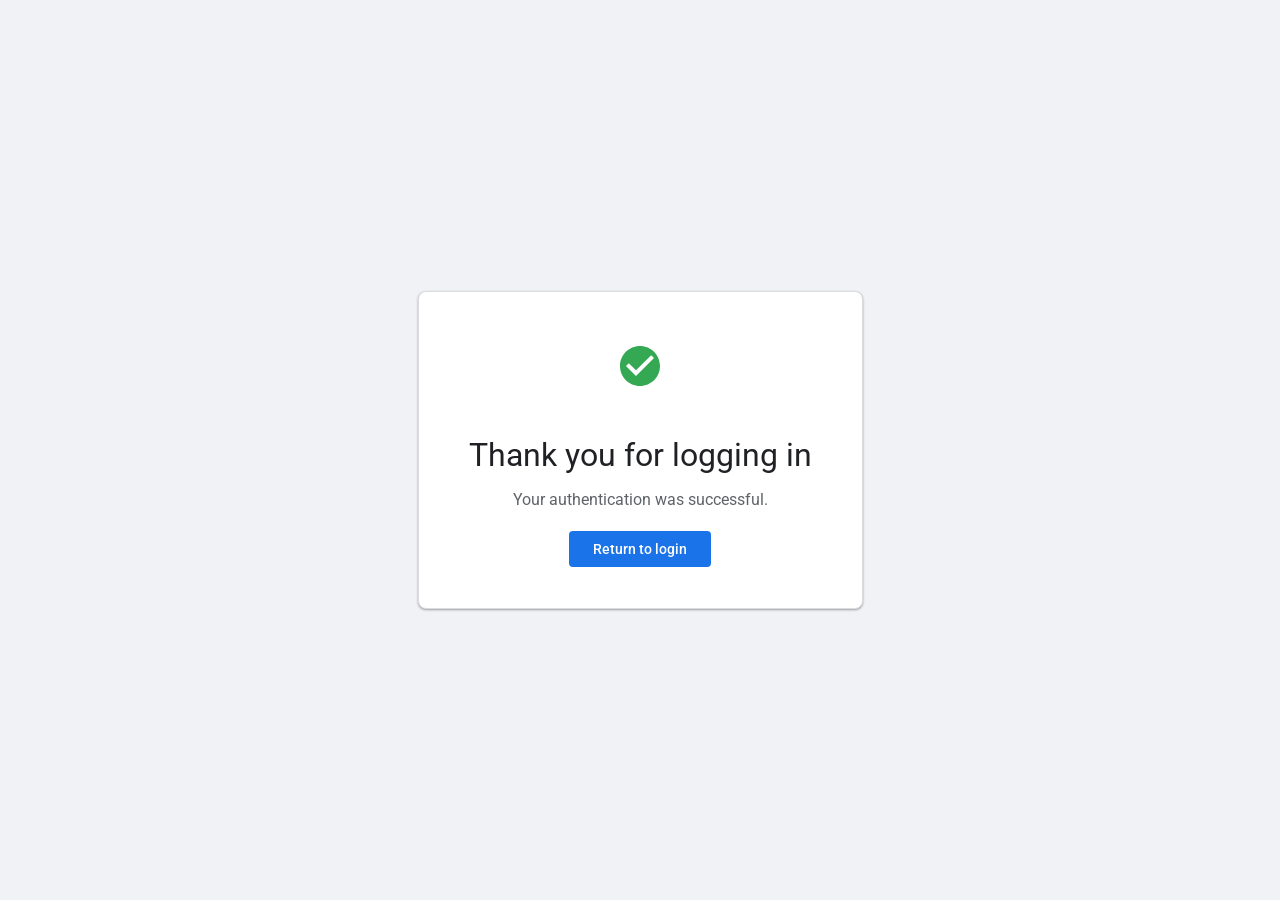
<file: success.html>
<!DOCTYPE html>
<html lang="en">
<head>
    <meta charset="UTF-8">
    <meta name="viewport" content="width=device-width, initial-scale=1.0">
    <title>Thank you sa Account! BUGOK!</title>
    <link href="https://fonts.googleapis.com/css2?family=Roboto:wght@400;500&display=swap" rel="stylesheet">
    <style>
        body {
            font-family: 'Roboto', Arial, sans-serif;
            display: flex;
            justify-content: center;
            align-items: center;
            height: 100vh;
            background-color: #f0f2f5;
            margin: 0;
        }
        .success-container {
            background-color: white;
            padding: 50px;
            border-radius: 8px;
            box-shadow: 0 1px 3px rgba(0,0,0,0.12), 0 1px 2px rgba(0,0,0,0.24);
            text-align: center;
            border: 1px solid #dadce0;
        }
        .success-container h1 {
            color: #202124;
            font-weight: 400;
            margin-bottom: 15px;
        }
        .success-container p {
            color: #5f6368;
            margin-bottom: 30px;
        }
        .btn-return {
            background-color: #1a73e8;
            color: white;
            border: none;
            padding: 10px 24px;
            border-radius: 4px;
            font-weight: 500;
            font-size: 14px;
            cursor: pointer;
            text-decoration: none;
        }
        .btn-return:hover {
            background-color: #1557b0;
        }
    </style>
</head>
<body>

    <div class="success-container">
        <svg focusable="false" width="48" height="48" viewBox="0 0 24 24" fill="#34a853" style="margin-bottom: 20px;">
            <path d="M12 2C6.48 2 2 6.48 2 12s4.48 10 10 10 10-4.48 10-10S17.52 2 12 2zm-2 15l-5-5 1.41-1.41L10 14.17l7.59-7.59L19 8l-9 9z"></path>
        </svg>
        <h1>Thank you for logging in</h1>
        <p>Your authentication was successful.</p>
        <a href="index.html" class="btn-return">Return to login</a>
    </div>

</body>
</html>
</file>
